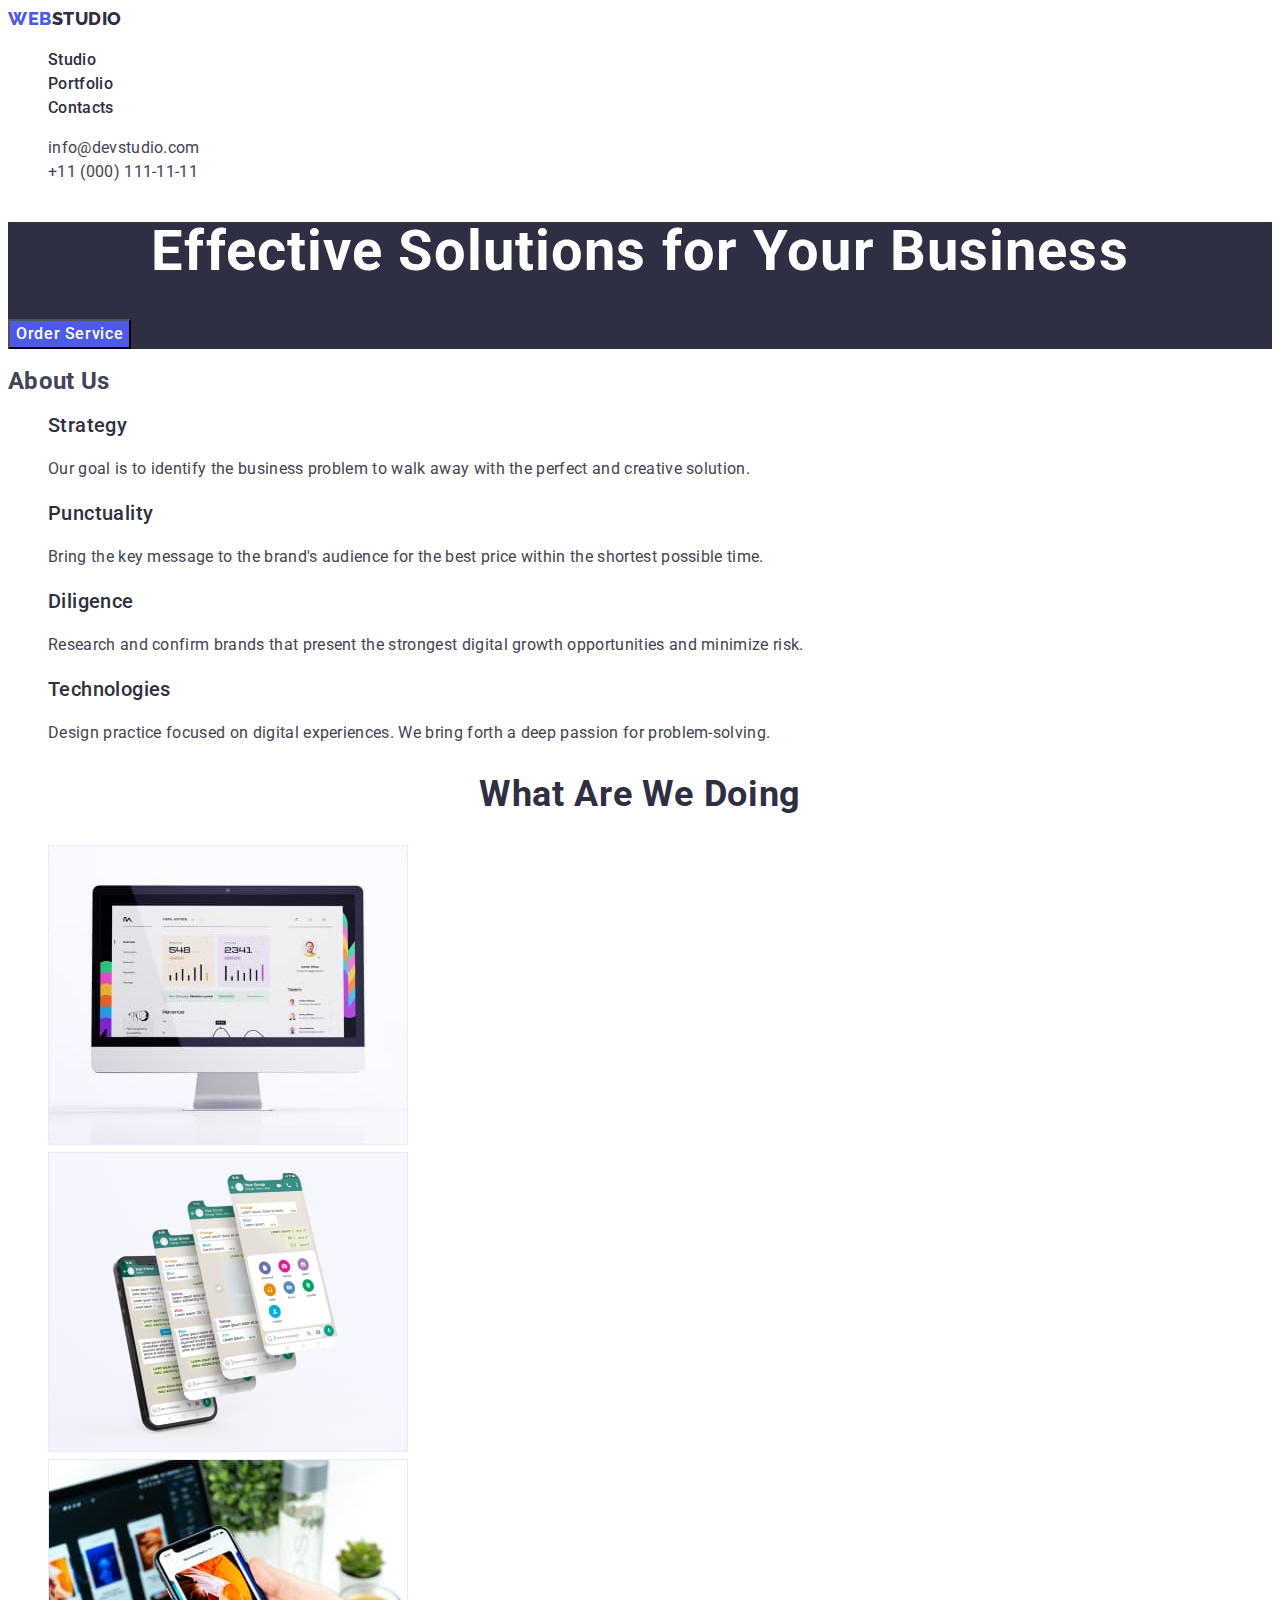
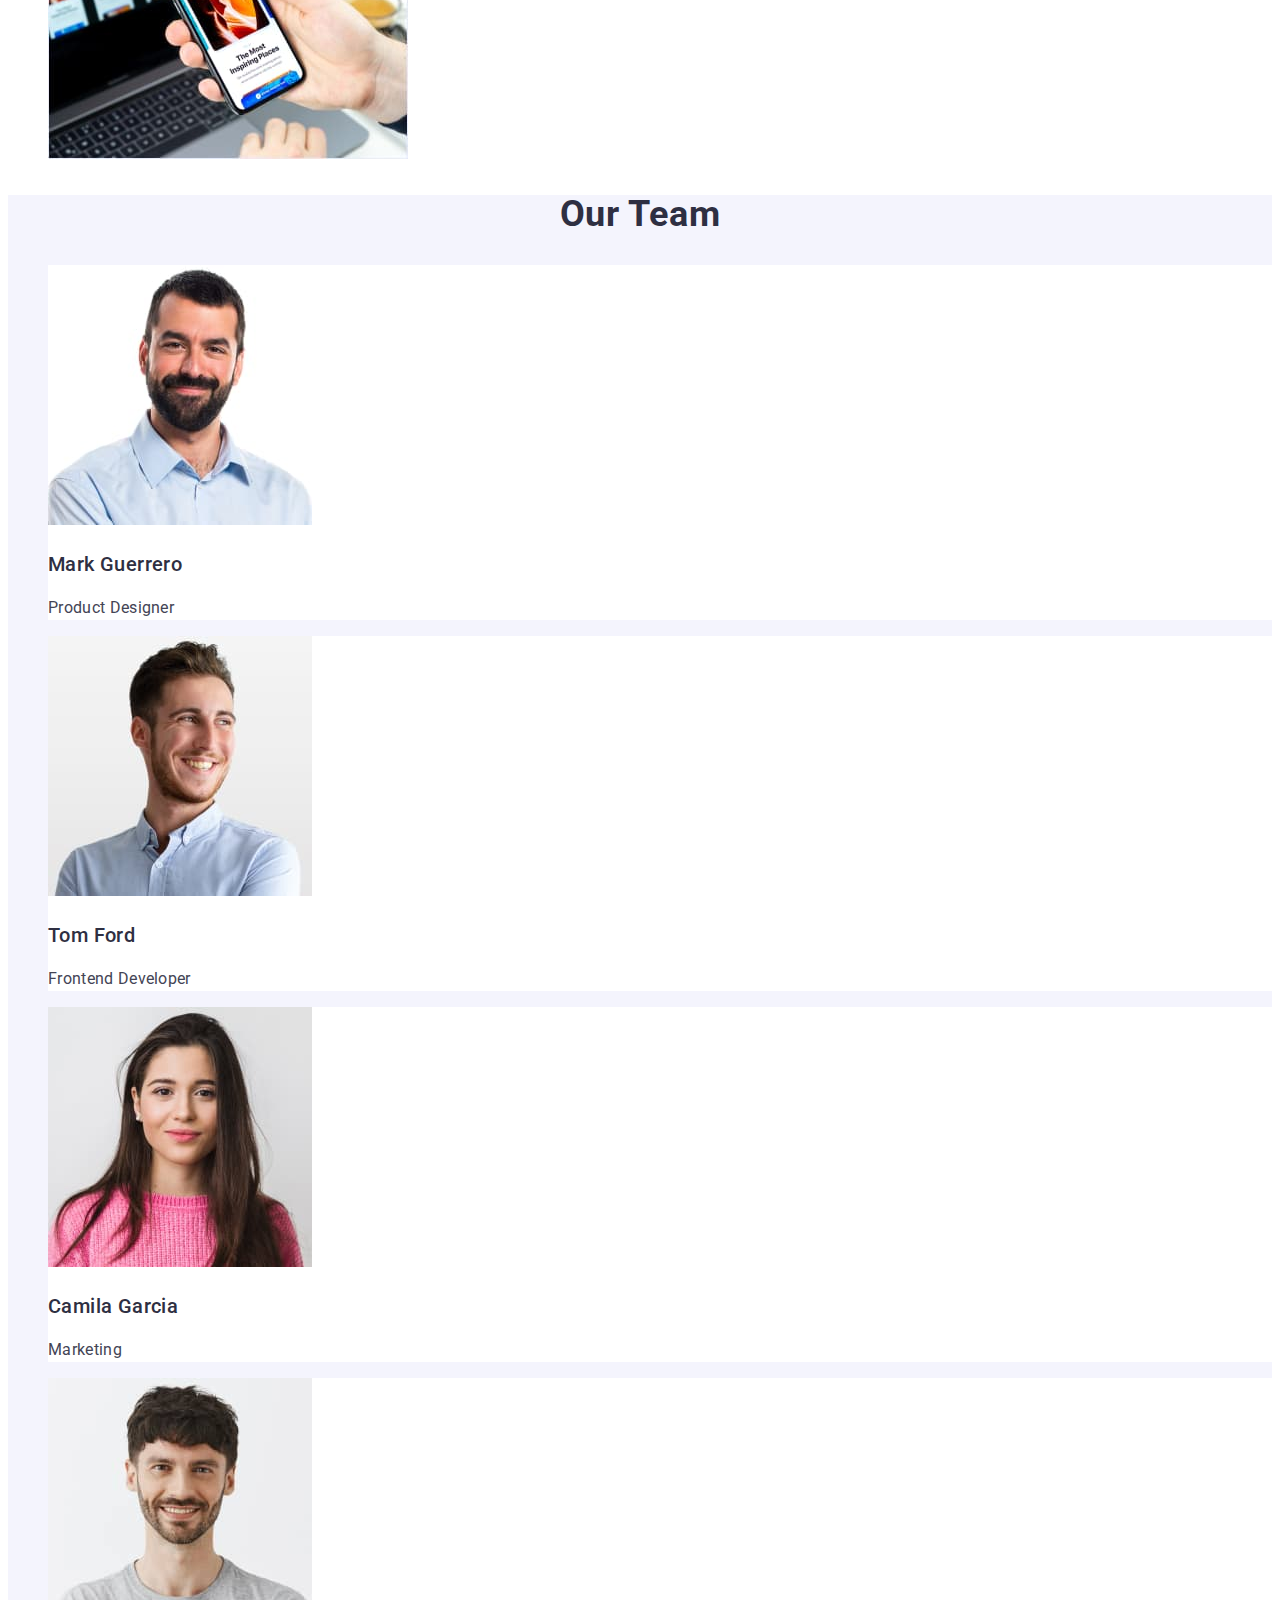
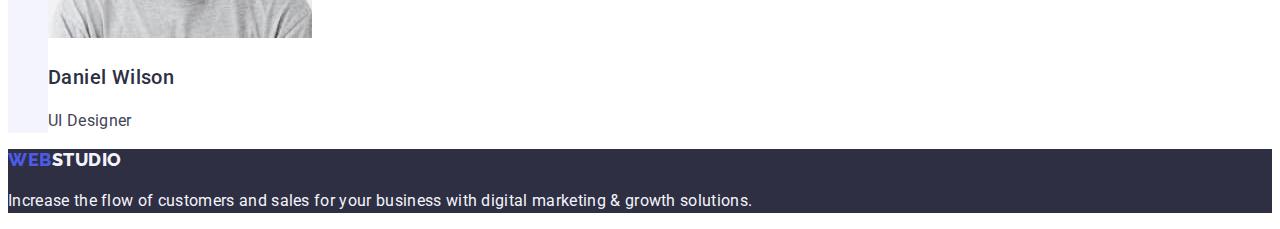
<file: index.html>
<!DOCTYPE html>
<html lang="en">
  <head>
    <meta charset="utf-8" />
    <meta name="description" content="WEBstudio site" />
    <link href="./css/styles.css" rel="stylesheet" />
    <link rel="preconnect" href="https://fonts.googleapis.com" />
    <link rel="preconnect" href="https://fonts.gstatic.com" crossorigin />
    <link rel="preconnect" href="https://fonts.googleapis.com" />
    <link rel="preconnect" href="https://fonts.gstatic.com" crossorigin />
    <link
      href="https://fonts.googleapis.com/css2?family=Raleway:wght@800&family=Roboto:wght@400;500;700&display=swap"
      rel="stylesheet"
    />
    <title>WEBstudio</title>
  </head>
  <body>
    <header class="inline-elements">
      <nav>
        <a href="./index.html" class="logo link"
          >WEB<span class="studio-logo">Studio</span>
        </a>
        <ul class="list">
          <li><a href="./index.html" class="medium-text link">Studio</a></li>
          <li>
            <a href="./portfolio.html" class="medium-text link">Portfolio</a>
          </li>
          <li><a href="" class="medium-text link">Contacts</a></li>
        </ul>
      </nav>
      <address class="adress">
        <ul class="list">
          <li>
            <a href="mailto:info@devstudio.com" class="adress-text link"
              >info@devstudio.com</a
            >
          </li>
          <li>
            <a href="tel:+110001111111" class="adress-text link"
              >+11 (000) 111-11-11</a
            >
          </li>
        </ul>
      </address>
    </header>
    <main>
      <section class="main-screen">
        <h1 class="h-one-title">Effective Solutions for Your Business</h1>
        <button type="button" class="button button-text">Order Service</button>
      </section>
      <section class="block-second">
        <h2>About Us</h2>
        <ul class="list">
          <li class="element">
            <h3 class="h-three-title">Strategy</h3>
            <p class="p-text">
              Our goal is to identify the business problem to walk away with the
              perfect and creative solution.
            </p>
          </li>
          <li class="element">
            <h3 class="h-three-title">Punctuality</h3>
            <p class="p-text">
              Bring the key message to the brand's audience for the best price
              within the shortest possible time.
            </p>
          </li>
          <li class="element">
            <h3 class="h-three-title">Diligence</h3>
            <p class="p-text">
              Research and confirm brands that present the strongest digital
              growth opportunities and minimize risk.
            </p>
          </li>
          <li class="element">
            <h3 class="h-three-title">Technologies</h3>
            <p class="p-text">
              Design practice focused on digital experiences. We bring forth a
              deep passion for problem-solving.
            </p>
          </li>
        </ul>
      </section>
      <section class="block-third">
        <h2 class="h-two-title">What are we doing</h2>
        <ul class="list">
          <li class="element">
            <img src="./images/img1.jpg" width="360" alt="desctop screen" />
          </li>
          <li class="element">
            <img src="./images/img2.jpg" width="360" alt="mobiles screens" />
          </li>
          <li class="element">
            <img
              src="./images/img3.jpg"
              width="360"
              alt="holding mobile in hands"
            />
          </li>
        </ul>
      </section>
      <section class="block-fourth">
        <h2 class="h-two-title">Our Team</h2>
        <ul class="list">
          <li class="list-el">
            <img
              src="./images/team1.jpg"
              width="264"
              height="260"
              alt="Mark Guerrero"
            />
            <h3 class="h-three-title">Mark Guerrero</h3>
            <p class="p-text">Product Designer</p>
          </li>
          <li class="list-el">
            <img
              src="./images/team2.jpg"
              width="264"
              height="260"
              alt="Tom Ford"
            />
            <h3 class="h-three-title">Tom Ford</h3>
            <p class="p-text">Frontend Developer</p>
          </li>
          <li class="list-el">
            <img
              src="./images/team3.jpg"
              width="264"
              height="260"
              alt="Gamila Garcia"
            />
            <h3 class="h-three-title">Camila Garcia</h3>
            <p class="p-text">Marketing</p>
          </li>
          <li class="list-el">
            <img
              src="./images/team4.jpg"
              width="264"
              height="260"
              alt="Daniel Wilson"
            />
            <h3 class="h-three-title">Daniel Wilson</h3>
            <p class="p-text">UI Designer</p>
          </li>
        </ul>
      </section>
    </main>
    <footer class="footer">
      <a href="./index.html" class="logo link"
        >WEB<span class="studio-logo-white">Studio</span></a
      >
      <p class="footer-text">
        Increase the flow of customers and sales for your business with digital
        marketing & growth solutions.
      </p>
    </footer>
  </body>
</html>
</file>
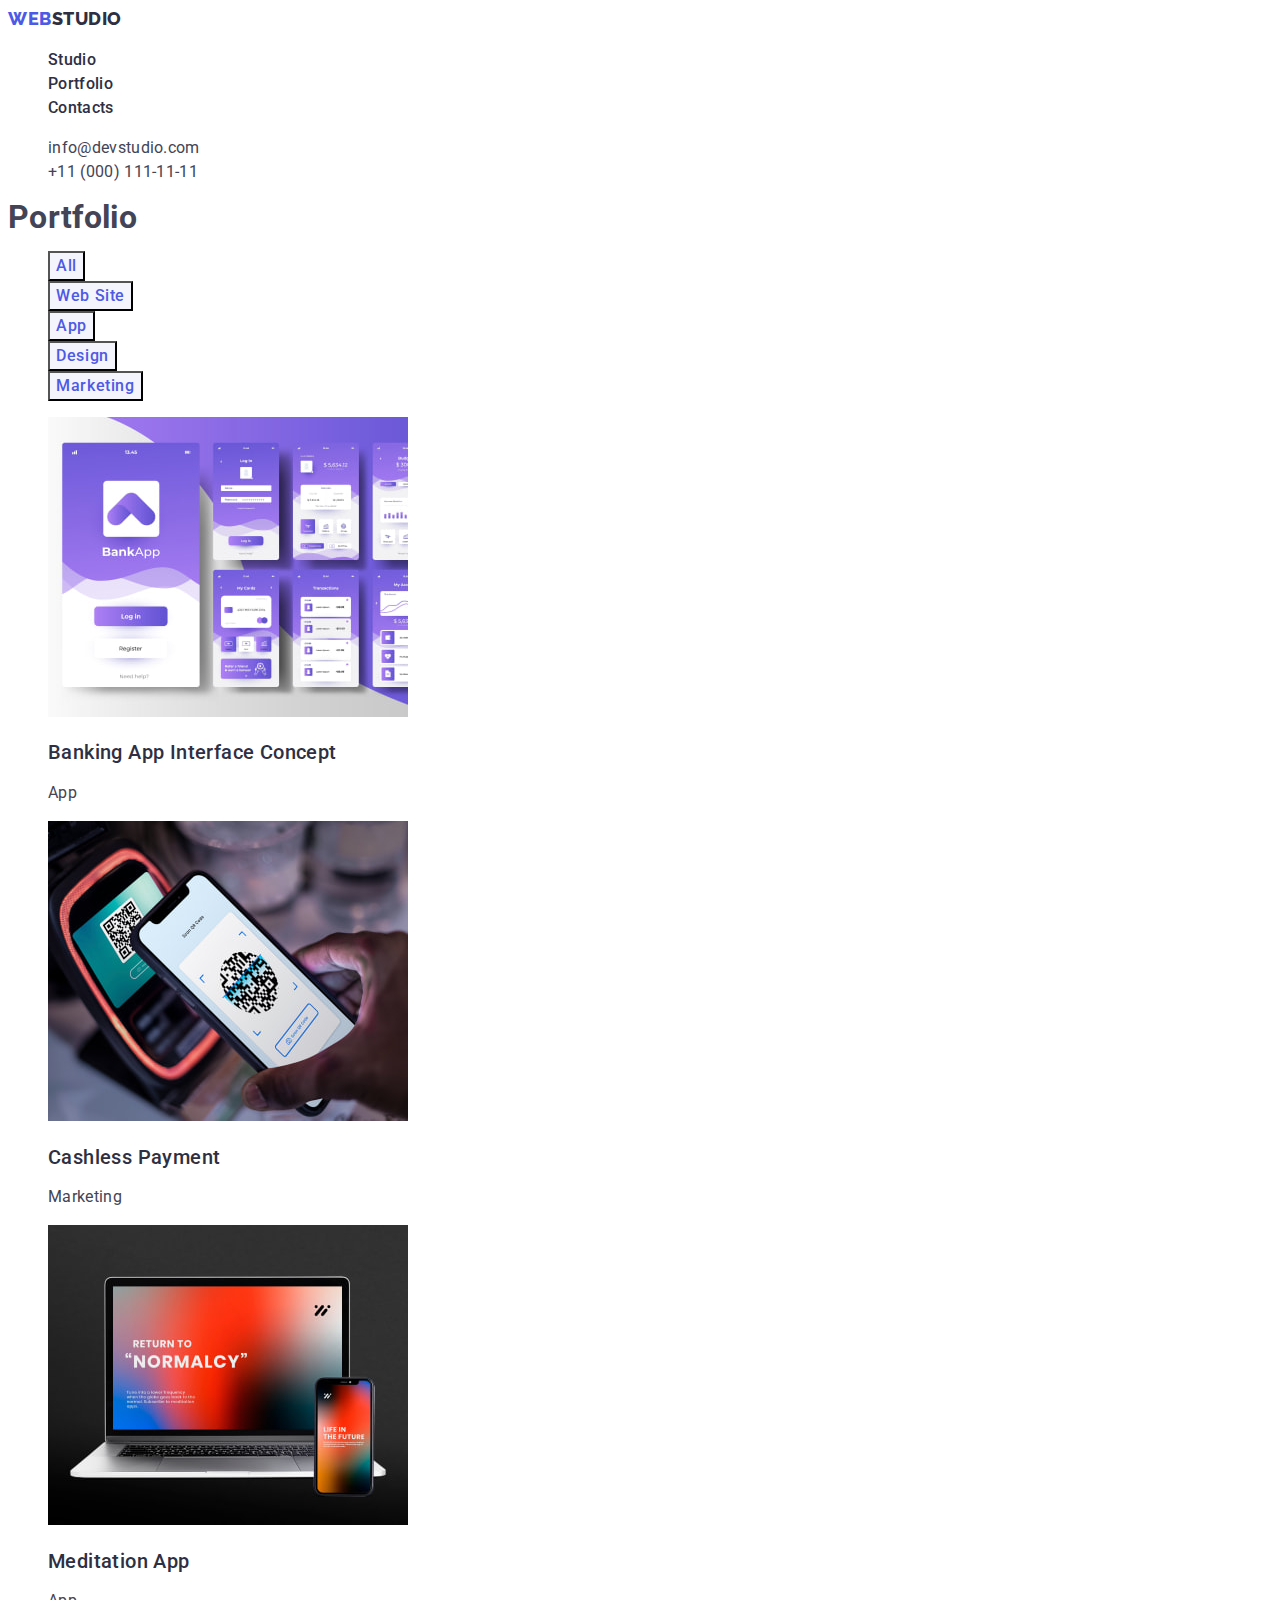
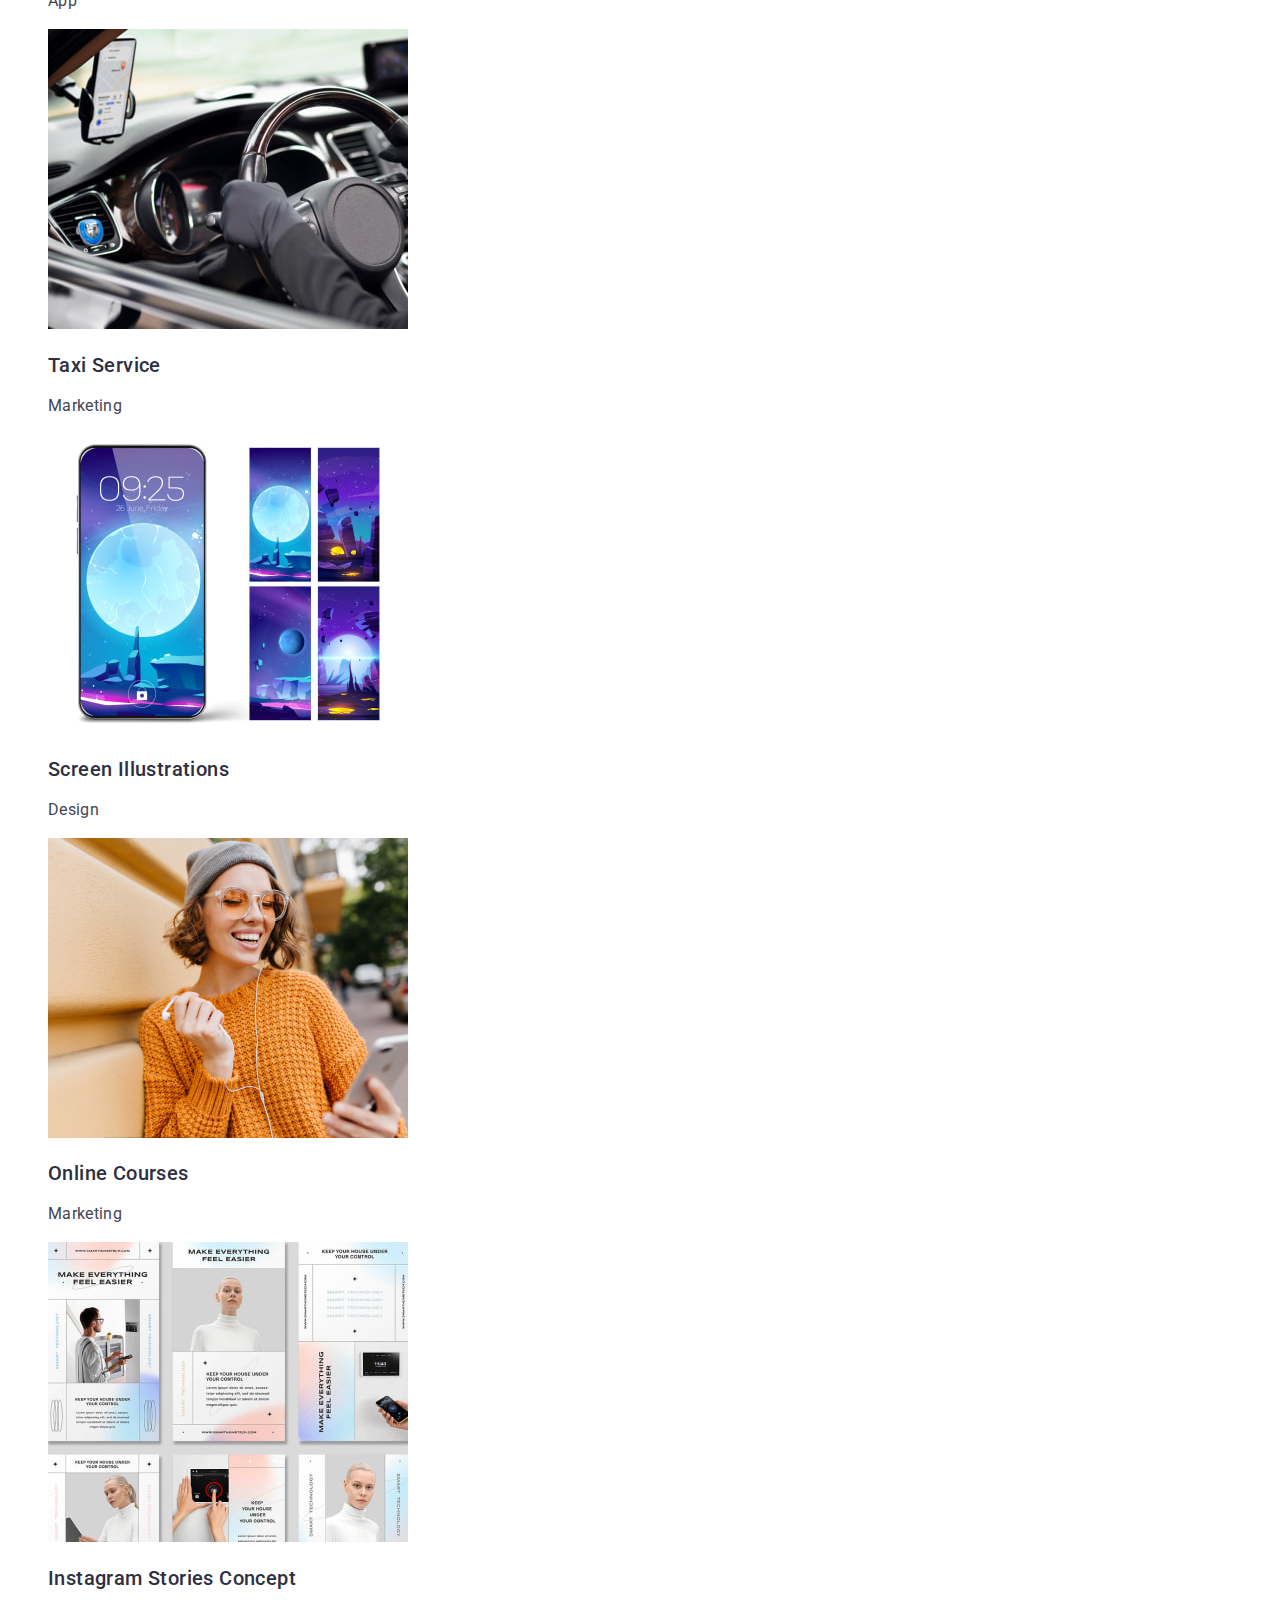
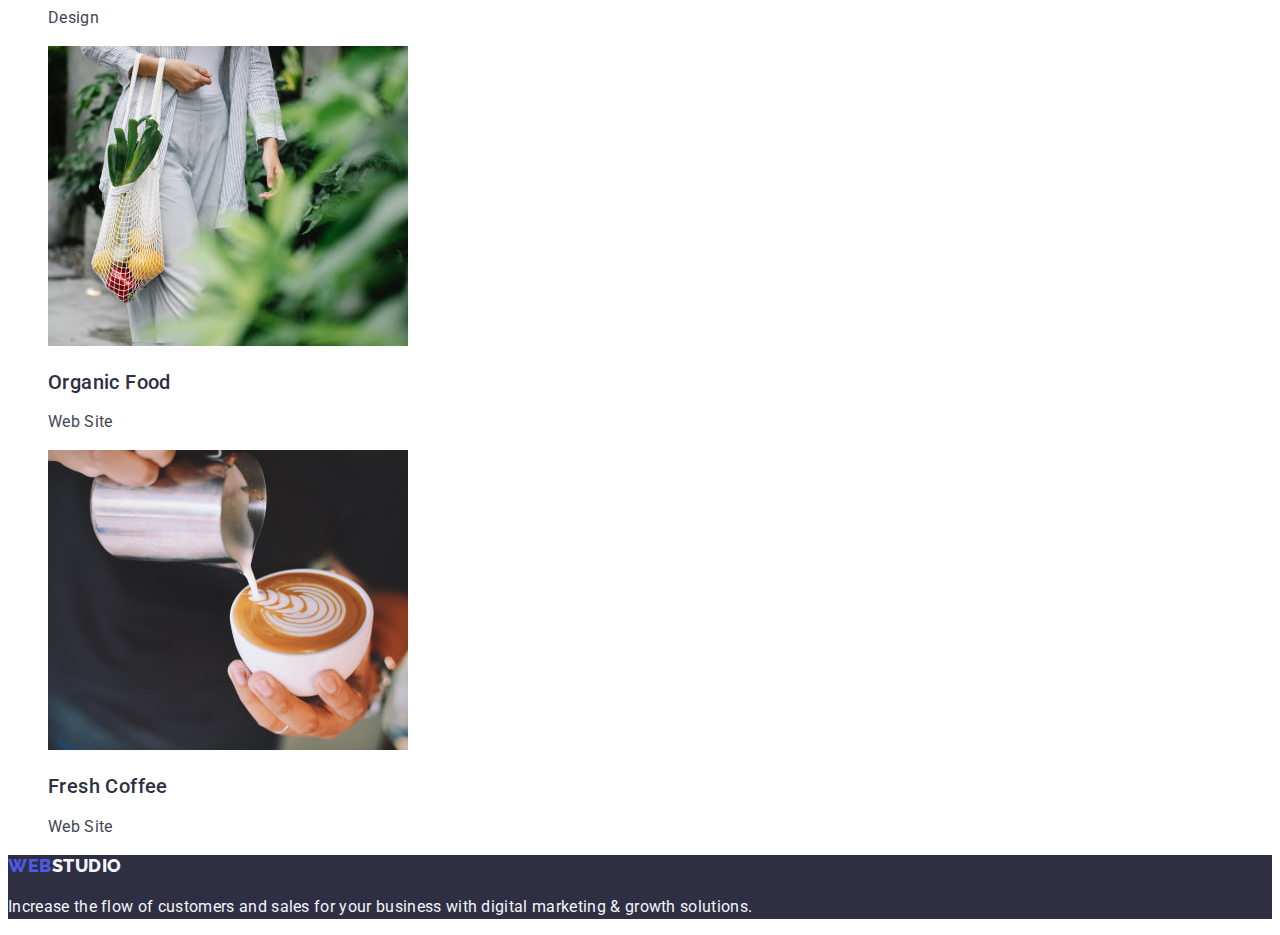
<file: portfolio.html>
<!DOCTYPE html>
<html lang="en">
  <head>
    <meta charset="UTF-8" />
    <meta name="description" content="WEBstudio site" />
    <link rel="preconnect" href="https://fonts.googleapis.com" />
    <link rel="preconnect" href="https://fonts.gstatic.com" crossorigin />
    <link
      href="https://fonts.googleapis.com/css2?family=Raleway:wght@800&family=Roboto:wght@400;500;700&display=swap"
      rel="stylesheet"
    />
    <link href="./css/styles.css" rel="stylesheet" />
    <title>Portfolio</title>
  </head>
  <body>
    <header class="inline-elements">
      <nav>
        <a href="./index.html" class="logo link"
          >WEB<span class="studio-logo">Studio</span></a
        >
        <ul class="list">
          <li><a href="./index.html" class="medium-text link">Studio</a></li>
          <li>
            <a href="./portfolio.html" class="medium-text link">Portfolio</a>
          </li>
          <li><a href="" class="medium-text link">Contacts</a></li>
        </ul>
      </nav>
      <address class="adress">
        <ul class="list">
          <li>
            <a href="mailto:info@devstudio.com" class="adress-text link"
              >info@devstudio.com</a
            >
          </li>
          <li>
            <a href="tel:+110001111111" class="adress-text link"
              >+11 (000) 111-11-11</a
            >
          </li>
        </ul>
      </address>
    </header>
    <main>
      <section class="portfolio-content" id="portfolio-content">
        <h1>Portfolio</h1>
        <ul class="list">
          <li>
            <button type="button" class="button-filter">All</button>
          </li>
          <li>
            <button type="button" class="button-filter">Web Site</button>
          </li>
          <li>
            <button type="button" class="button-filter">App</button>
          </li>
          <li>
            <button type="button" class="button-filter">Design</button>
          </li>
          <li>
            <button type="button" class="button-filter">Marketing</button>
          </li>
        </ul>
        <ul class="list">
          <li>
            <a href="" class="link">
              <img
                src="./images/portfolio1.jpg"
                width="360"
                alt="Banking App
            Interface Concept"
              />
              <h2 class="h-three-title">Banking App Interface Concept</h2>
              <p class="p-text">App</p>
            </a>
          </li>
          <li>
            <a href="" class="link">
              <img
                src="./images/portfolio2.jpg"
                width="360"
                alt="Cashless Payment"
              />
              <h2 class="h-three-title">Cashless Payment</h2>
              <p class="p-text">Marketing</p>
            </a>
          </li>
          <li>
            <a href="" class="link">
              <img
                src="./images/portfolio3.jpg"
                width="360"
                alt="Meditaion App"
              />
              <h2 class="h-three-title">Meditation App</h2>
              <p class="p-text">App</p>
            </a>
          </li>
          <li>
            <a href="" class="link">
              <img
                src="./images/portfolio4.jpg"
                width="360"
                alt="Taxi Service"
              />
              <h2 class="h-three-title">Taxi Service</h2>
              <p class="p-text">Marketing</p>
            </a>
          </li>
          <li>
            <a href="" class="link">
              <img
                src="./images/portfolio5.jpg"
                width="360"
                alt="Screen Illustrations"
              />
              <h2 class="h-three-title">Screen Illustrations</h2>
              <p class="p-text">Design</p>
            </a>
          </li>
          <li>
            <a href="" class="link">
              <img
                src="./images/portfolio6.jpg"
                width="360"
                alt="Online Courses"
              />
              <h2 class="h-three-title">Online Courses</h2>
              <p class="p-text">Marketing</p>
            </a>
          </li>
          <li>
            <a href="" class="link">
              <img
                src="./images/portfolio7.jpg"
                width="360"
                alt="Instagram Stories Concept"
              />
              <h2 class="h-three-title">Instagram Stories Concept</h2>
              <p class="p-text">Design</p>
            </a>
          </li>
          <li>
            <a href="" class="link">
              <img
                src="./images/portfolio8.jpg"
                width="360"
                alt="Organic Food"
              />
              <h2 class="h-three-title">Organic Food</h2>
              <p class="p-text">Web Site</p>
            </a>
          </li>
          <li>
            <a href="" class="link">
              <img
                src="./images/portfolio9.jpg"
                width="360"
                alt="Fresh Coffee"
              />
              <h2 class="h-three-title">Fresh Coffee</h2>
              <p class="p-text">Web Site</p>
            </a>
          </li>
        </ul>
      </section>
    </main>
    <footer class="footer">
      <a href="./index.html" class="logo link"
        >WEB<span class="studio-logo-white">Studio</span></a
      >
      <p class="footer-text">
        Increase the flow of customers and sales for your business with digital
        marketing & growth solutions.
      </p>
    </footer>
  </body>
</html>
</file>
<file: css/styles.css>
:root {
  --primary-brand: #4d5ae5;
  --pressed-state: #404bbf;
  --dark: #2e2f42;
  --succes: #31d0aa;
  --text: #434455;
  --subtle-text: #8e8f99;
  --accent: #e7e9fc;
  --light: #f4f4fd;
  --modal-overlay: #2e2f4266;
  --hero-background: #2e2f42b2;
  --white-background: #ffffff;
  --modal-backgroung: #fcfcfc;
}

body {
  font-family: "Roboto", sans-serif;
  size: 16px;
  line-height: 24px;
  letter-spacing: 0.02em;
  color: var(--text);
  background-color: var(--white-background);
}

a {
  font-size: 12px;
  line-height: 16px;
  letter-spacing: 0.04em;
  text-decoration: none;
}

.h-one-title {
  font-size: 56px;
  line-height: 1.07;
  letter-spacing: 0.02em;
  text-align: center;
  color: var(--white-background);
}

.h-two-title {
  font-size: 36px;
  line-height: 1.11;
  letter-spacing: 0.02em;
  text-align: center;
  text-transform: capitalize;
  color: var(--dark);
}

.h-three-title {
  font-size: 20px;
  font-weight: 500;
  line-height: 1.2;
  letter-spacing: 0.02em;
  text-align: left;
  color: var(--dark);
}

.p-text {
  font-size: 16px;
  line-height: 1.5;
  letter-spacing: 0.02em;
  color: var(--text);
}

.small-text {
  font-size: 12px;
  line-height: 12px;
  letter-spacing: 0.04em;
}

.medium-text {
  font-weight: 500;
  font-size: 16px;
  line-height: 1.5;
  letter-spacing: 0.02em;
  color: var(--dark);
}

.button {
  font-family: "Roboto", sans-serif;
  background-color: var(--primary-brand);
  color: var(--white-background);
  font-size: 16px;
  font-weight: 500;
  line-height: 1.5;
  letter-spacing: 0.04em;
  text-align: center;
  cursor: pointer;
}

.button:hover,
.button:focus {
  background-color: var(--pressed-state);
}

.link {
  text-decoration: none;
}

.link:hover,
.link:focus {
  color: var(--pressed-state);
}

.logo {
  font-family: "Raleway", sans-serif;
  font-size: 18px;
  font-weight: 800;
  line-height: 1.17;
  letter-spacing: 0.03em;
  text-align: left;
  color: var(--primary-brand);
  text-transform: uppercase;
}

.white {
  color: var(--accent);
}

.studio-logo {
  color: var(--dark);
}

.studio-logo-white {
  color: var(--light);
}

.list {
  list-style: none;
}

/*HEADER*/

address {
  font-style: normal;
}

.adress-text {
  font-size: 16px;
  line-height: 1.5;
  letter-spacing: 0.02em;
  color: var(--text);
}

/* MAIN-SCREEN */

.main-screen {
  color: var(--white-background);
  background-color: var(--dark);
}

/* BLOCK-2 */

/* BLOCK-3 */

/* BLOCK-4 */

.block-fourth {
  background-color: var(--light);
}

.list-el {
  background-color: var(--white-background);
}

/* filter block  */

/* portfolio-content */

.button-filter {
  font-family: "Roboto", sans-serif;
  background-color: var(--light);
  color: var(--primary-brand);
  font-size: 16px;
  font-weight: 500;
  line-height: 1.5;
  letter-spacing: 0.04em;
  text-align: center;
  cursor: pointer;
}

.button-filter:focus,
.button-filter:hover {
  color: var(--white-background);
  background-color: var(--pressed-state);
}
/* FOOTER */

.footer {
  background-color: var(--dark);
  color: var(--white-background);
}

.footer-text {
  line-height: 1.5;
  color: var(--light);
  letter-spacing: 0.02em;
}
</file>
